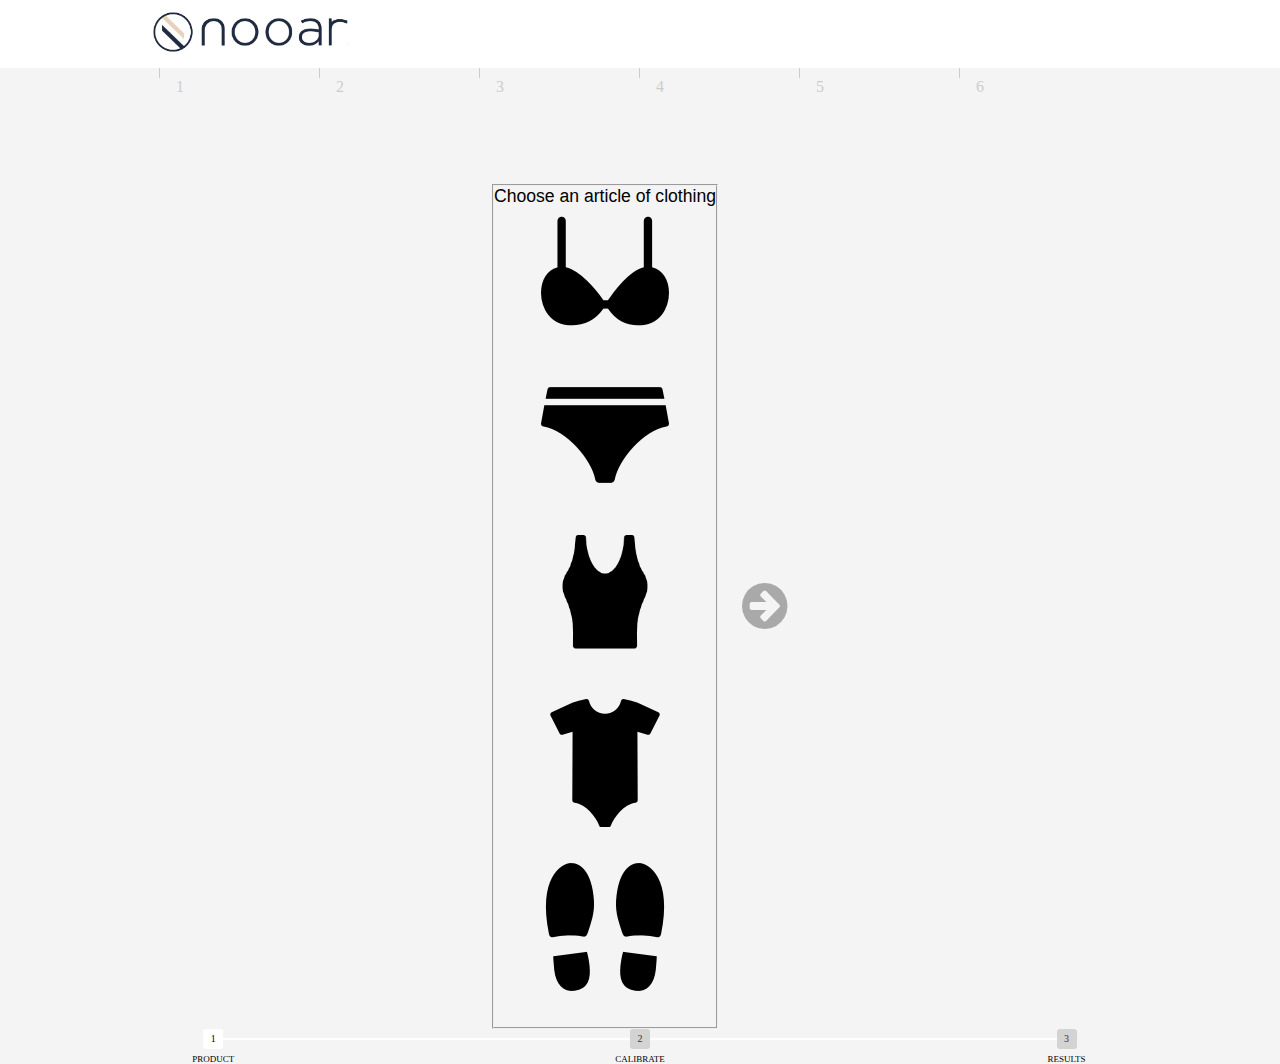
<file: index.html>
<!DOCTYPE html>
<html lang="en">
<head>
  <meta charset="utf-8">
  <title>NOOAR</title>

  <!-- Bootstrap for styling -->
  <link rel="stylesheet" href="https://maxcdn.bootstrapcdn.com/bootstrap/4.0.0-beta/css/bootstrap.min.css" integrity="sha384-/Y6pD6FV/Vv2HJnA6t+vslU6fwYXjCFtcEpHbNJ0lyAFsXTsjBbfaDjzALeQsN6M" crossorigin="anonymous">

  <link rel="stylesheet" href="css/font-awesome/css/font-awesome.min.css">
  <link rel="stylesheet" href="css/style.css">
</head>




<body>

<div id="header" class="container-fluid">
  <img src = "img/logo.jpg" id="brandLogo">
</div>
<div class="container-fluid">
  <ul class="ruler" data-items="24"></ul>
</div>
<div class="container">
<div id = "msform" class="SuperFlexContainer">
  <div id=flexContainer class="SuperFlexItem">
    <i class="fa fa-arrow-circle-left fa-2x back leftArrowicn flexItem" id="backArrow" style="font-size: 40pt;"></i>
    <div id="page1">
      <fieldset class="row align-middle">

        <div class="row align-middle">
          <p>Choose an article of clothing</p>
        </div>

        <div class="container">
            <div class = "row">
            <div class="col">
              <img src="img/icons/brassiere.png" class="clothesIcon"></img>
            </div>
            <div class="col">
              <img src="img/icons/panties.png" class="clothesIcon"></img>
            </div>
          </div>
          <div class= "row">
            <div class="col">
              <img src="img/icons/lingerie.png" class="clothesIcon"></img>
            </div>
            <div class="col">
              <img src="img/icons/bodysuit.png" class="clothesIcon"></img>
            </div>
            <div class="col">
              <img src="img/icons/shoes.png" class="clothesIcon"></img>
            </div>
          </div>
          </div>

      </fieldset>
    </div>

    <div id="page2">
      <fieldset>
      <!-- <svg id="card" preserveAspectRatio="xMidYMin" class="flexItem" data-name="Layer 1" xmlns="http://www.w3.org/2000/svg" viewBox="0 0 355 219"><defs><style>.e5b9d3ab-58d0-470a-9c58-227b86ab4b1c{font-size:18px;font-family:MyriadPro-Regular, Myriad Pro;}</style></defs><title>card</title><path d="M422,522a11,11,0,0,1,11,11V728a11,11,0,0,1-11,11H91a11,11,0,0,1-11-11V533a11,11,0,0,1,11-11H422m0-1H91a12,12,0,0,0-12,12V728a12,12,0,0,0,12,12H422a12,12,0,0,0,12-12V533a12,12,0,0,0-12-12Z" transform="translate(-79 -521)"/><text class="e5b9d3ab-58d0-470a-9c58-227b86ab4b1c" transform="translate(31.37 174.37)"><tspan xml:space="preserve">9999  9999  9999  9999</tspan></text></svg> -->

        <p class = flexItem>Place your credit card here. Adjust the slider until our card is the same size as yours.</p>
        <div id="slidecontainer" class="flexItem">
          <input type="range" min="10" max="30" value="20" class="slider" id="Range">
        </div>
        <img src = "./img/card.png" id = "card">
      </fieldset>
    </div>

    <div class="flexItem" id="page3">
      <fieldset>

          <p>Put your best-fitting bra on the screen. The arc that fully contains it will be your ideal size in our products.</p>
          <svg id="curves"  data-name="Layer 1" xmlns="http://www.w3.org/2000/svg" viewBox="0 0 1339.93 669.63"><defs><style>.e594452f-39c8-4923-b0eb-5aff67c8f5d0{fill:none;stroke:#000;stroke-miterlimit:10;stroke-width:3px;}.c756106c-b92b-438d-a6f3-b1e1f8937d59,.ea86dd1d-bf22-4cf2-af06-d337b277610a{font-size:48px;font-family:AvenirNext-Regular, Avenir Next;}.ea86dd1d-bf22-4cf2-af06-d337b277610a{letter-spacing:-0.02em;}</style></defs><title>curves</title><path class="e594452f-39c8-4923-b0eb-5aff67c8f5d0" d="M963.26,42.31c0,267-212.36,483.44-474.33,483.44S14.59,309.31,14.59,42.31" transform="translate(-12.7 -41.99)"/><path class="e594452f-39c8-4923-b0eb-5aff67c8f5d0" d="M800.67,42C800.67,258.88,624.84,434.7,408,434.7S15.24,258.88,15.24,42" transform="translate(-12.7 -41.99)"/><path class="e594452f-39c8-4923-b0eb-5aff67c8f5d0" d="M1179,43.48c0,321.66-260.76,582.42-582.41,582.42S14.2,365.14,14.2,43.48" transform="translate(-12.7 -41.99)"/><path class="e594452f-39c8-4923-b0eb-5aff67c8f5d0" d="M1351.13,43.54c0,368.14-298.43,666.58-666.57,666.58S18,411.68,18,43.54" transform="translate(-12.7 -41.99)"/><text class="ea86dd1d-bf22-4cf2-af06-d337b277610a" transform="translate(716.84 61.35)">A</text><text class="c756106c-b92b-438d-a6f3-b1e1f8937d59" transform="translate(886.75 60.88)">B</text><text class="c756106c-b92b-438d-a6f3-b1e1f8937d59" transform="translate(1104.54 60.84)">C</text><text class="c756106c-b92b-438d-a6f3-b1e1f8937d59" transform="translate(1277.25 61.8)">D</text></svg>
          <div class = "row-fluid">
          <span>
          </span>
        </div>
      </fieldset>
    </div>
    <i class="fa fa-arrow-circle-right fa-2x next" id="nextArrow" style="font-size: 40pt;"></i>


</div>


  <!-- progressbar -->
	<ul id="progressbar" class="SuperFlexItem">
		<li class="active">Product</li>
		<li>Calibrate</li>
		<li>Results</li>
	</ul>
</div>
  <!-- include JavaScript file -->
  <script src="https://ajax.googleapis.com/ajax/libs/jquery/3.2.1/jquery.min.js"></script>
  <script src="js/index.js"></script>
</div>
</body>

</html>
</file>
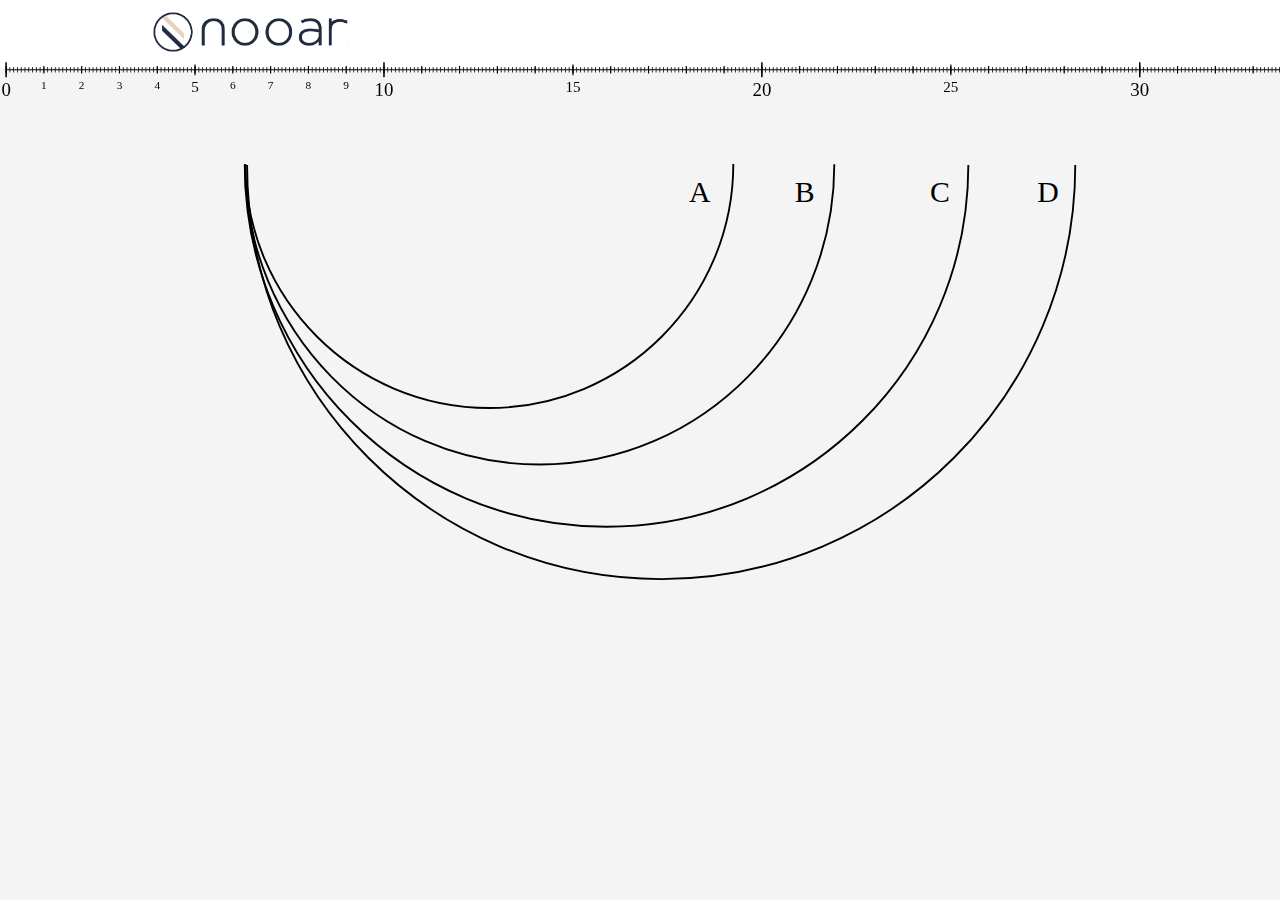
<file: measurement.html>
<!DOCTYPE html>
<html lang="en">
<head>
  <meta charset="utf-8">
  <title>NOOAR</title>

  <!-- Bootstrap for styling -->
  <!-- <link rel="stylesheet" href="https://maxcdn.bootstrapcdn.com/bootstrap/4.0.0-beta/css/bootstrap.min.css" integrity="sha384-/Y6pD6FV/Vv2HJnA6t+vslU6fwYXjCFtcEpHbNJ0lyAFsXTsjBbfaDjzALeQsN6M" crossorigin="anonymous"> -->

  <link rel="stylesheet" href="css/style.css">
</head>
<div id="header">
  <img src = "img/logo.jpg" id="brandLogo">
</div>
<body class="container">

  <div id="ruler">
    <svg
    xmlns="http://www.w3.org/2000/svg"
    xmlns:xlink="http://www.w3.org/1999/xlink"
    version="1.1"
    width="1020mm"
    height="20mm"
    viewBox="-10 -10 1020 20"
    >
    <defs>
        <g id="ticks" stroke="black">
            <line id="mm-tick" x1="-0.1" x2="1000.1" stroke-width="1.4142135623" stroke-dasharray="0.2 0.8"/>
            <line id="cm-tick" x1="-0.15" x2="1000.15" stroke-width="2" stroke-dasharray="0.3 9.7"/>
            <line id="5cm-tick" x1="49.85" x2="1000.15" stroke-width="2.8284271247" stroke-dasharray="0.3 99.7"/>
            <line id="dm-tick" x1="-0.2" x2="1000.2" stroke-width="4" stroke-dasharray="0.4 99.6"/>
        </g>
        <line id="line" x2="1000" stroke="black" stroke-width="0.3"/>
        <g id="cm-numbers" text-anchor="middle" font-size="3">
            <text x="10">1</text>
            <text x="20">2</text>
            <text x="30">3</text>
            <text x="40">4</text>
            <text x="60">6</text>
            <text x="70">7</text>
            <text x="80">8</text>
            <text x="90">9</text>
        </g>
        <g id="5cm-numbers" text-anchor="middle" font-size="4">
            <text x="50">5</text>
            <text x="150">15</text>
            <text x="250">25</text>
            <text x="350">35</text>
            <text x="450">45</text>
            <text x="550">55</text>
            <text x="650">65</text>
            <text x="750">75</text>
            <text x="850">85</text>
            <text x="950">95</text>
        </g>
        <g id="dm-numbers" text-anchor="middle" font-size="5">
            <text>0</text>
            <text x="100">10</text>
            <text x="200">20</text>
            <text x="300">30</text>
            <text x="400">40</text>
            <text x="500">50</text>
            <text x="600">60</text>
            <text x="700">70</text>
            <text x="800">80</text>
            <text x="900">90</text>
            <text x="1000">100</text>
        </g>
    </defs>
    <use xlink:href="#ticks"/>
    <use xlink:href="#line"/>
    <use y="5" xlink:href="#cm-numbers"/>
    <use y="6" xlink:href="#5cm-numbers"/>
    <use y="7" xlink:href="#dm-numbers"/>
</svg>
</div>

  <div id=flexContainer>
    <svg id="curves" class="flexItem" data-name="Layer 1" xmlns="http://www.w3.org/2000/svg" viewBox="0 0 1339.93 669.63"><defs><style>.e594452f-39c8-4923-b0eb-5aff67c8f5d0{fill:none;stroke:#000;stroke-miterlimit:10;stroke-width:3px;}.c756106c-b92b-438d-a6f3-b1e1f8937d59,.ea86dd1d-bf22-4cf2-af06-d337b277610a{font-size:48px;font-family:AvenirNext-Regular, Avenir Next;}.ea86dd1d-bf22-4cf2-af06-d337b277610a{letter-spacing:-0.02em;}</style></defs><title>curves</title><path class="e594452f-39c8-4923-b0eb-5aff67c8f5d0" d="M963.26,42.31c0,267-212.36,483.44-474.33,483.44S14.59,309.31,14.59,42.31" transform="translate(-12.7 -41.99)"/><path class="e594452f-39c8-4923-b0eb-5aff67c8f5d0" d="M800.67,42C800.67,258.88,624.84,434.7,408,434.7S15.24,258.88,15.24,42" transform="translate(-12.7 -41.99)"/><path class="e594452f-39c8-4923-b0eb-5aff67c8f5d0" d="M1179,43.48c0,321.66-260.76,582.42-582.41,582.42S14.2,365.14,14.2,43.48" transform="translate(-12.7 -41.99)"/><path class="e594452f-39c8-4923-b0eb-5aff67c8f5d0" d="M1351.13,43.54c0,368.14-298.43,666.58-666.57,666.58S18,411.68,18,43.54" transform="translate(-12.7 -41.99)"/><text class="ea86dd1d-bf22-4cf2-af06-d337b277610a" transform="translate(716.84 61.35)">A</text><text class="c756106c-b92b-438d-a6f3-b1e1f8937d59" transform="translate(886.75 60.88)">B</text><text class="c756106c-b92b-438d-a6f3-b1e1f8937d59" transform="translate(1104.54 60.84)">C</text><text class="c756106c-b92b-438d-a6f3-b1e1f8937d59" transform="translate(1277.25 61.8)">D</text></svg>
  </div>

  <!-- include JavaScript file -->
  <script src="js/index.js"></script>
</body>
</html>
</file>
<file: css/style.css>
* { margin:0; padding:0; } /* to remove the top and left whitespace */
* {
    box-sizing: border-box;
}
html, body { width:100%; height:100%; } /* just to be sure these are full screen*/

body{
  background-color: #f4f4f4;
}
#brandLogo {
  height:4rem;
  padding-left: 9rem;
}
#header {
  background-color:white;

  width: 100%;
  margin: 0%;
}
#flexContainer {
  margin-top:4rem;
  display:flex;
  flex-direction: row;
  align-items: center;
  justify-content: center;
}
#SuperFlexContainer{
  display:flex;
  flex-direction: row;
  align-items: center;
}
SuperFlexItem{
  margin: auto;
}

#card{
  width: 20rem;
  margin: 6rem;
  display: block;
  top: 50%;
  left: 50%;
  /*transform: translate(-30%, -30%);*/
}


#curves{
  flex-grow: 2;
  height:30rem;
  padding-left: 2.5rem;
  padding-top: 2rem;
  padding-bottom: 2rem;
  /*position: absolute;
  left:128px;*/
}
#slidecontainer{
  text-align: center;
}

#ruler{
  position:fixed;
  top:0;
  margin:2rem -2.0rem;
  padding: 0rem;
}

i{
  display: inline;
  font-size: 36pt;
  color:darkgrey;
  vertical-align: middle;
}

i:hover{
  color: white;
  //inline stlye as well
}
.fa-arrow-circle-right{
  padding-left: 1.5rem;
  float:right;
}
.fa-arrow-circle-left{
  padding-right: 1.5rem;
}
.flexItem p{
  display: inline-block;
  vertical-align:middle;
  margin:auto;
}

p {
  font-family: -apple-system, BlinkMacSystemFont, "Segoe UI", Roboto ,"Helvetica Neue",Arial,sans-serif;
  font-size: 1.1rem
}

/*form styles*/
/*#msform {
	width: 400px;
	margin: 50px auto;
	text-align: center;
	position: relative;
}*/
/*#msform fieldset {
	background: white;
	border: 0 none;
	border-radius: 3px;
	box-shadow: 0 0 15px 1px rgba(0, 0, 0, 0.4);
	padding: 20px 30px;

	box-sizing: border-box;
	width: 80%;
	margin: 0 10%;

	/*stacking fieldsets above each other*/
	/*position: absolute;*/
/*}*/
/*Hide all except first fieldset*/
fieldset {
	display: none;
  text-align: center;
}
/*inputs*/
/*#msform input, #msform textarea {
	padding: 15px;
	border: 1px solid #ccc;
	border-radius: 3px;
	margin-bottom: 10px;
	width: 100%;
	box-sizing: border-box;
	font-family: montserrat;
	color: #2C3E50;
	font-size: 13px;
}*/
/*buttons*/
/*#msform .action-button {
	width: 100px;
	background: #27AE60;
	font-weight: bold;
	color: white;
	border: 0 none;
	border-radius: 1px;
	cursor: pointer;
	padding: 10px 5px;
	margin: 10px 5px;
}*/
#msform .action-button:hover, #msform .action-button:focus {
	box-shadow: 0 0 0 2px white, 0 0 0 3px #27AE60;
}
/*headings*/
.fs-title {
	font-size: 15px;
	text-transform: uppercase;
	color: #2C3E50;
	margin-bottom: 10px;
}
.fs-subtitle {
	font-weight: normal;
	font-size: 13px;
	color: #666;
	margin-bottom: 20px;
}
/*progressbar*/
#progressbar {
	margin-bottom: 30px;
	overflow: hidden;
	/*CSS counters to number the steps*/
	counter-reset: step;
}
#progressbar li {
	list-style-type: none;
	color: black;
	text-transform: uppercase;
	font-size: 9px;
	width: 33.33%;
	float: left;
	position: relative;
  text-align: center;
}
#progressbar li:before {
	content: counter(step);
	counter-increment: step;
	width: 20px;
	line-height: 20px;
	display: block;
	font-size: 10px;
	color: #333;
	background: lightgrey;
	border-radius: 3px;
	margin: 0 auto 5px auto;
}
/*progressbar connectors*/
#progressbar li:after {
	content: '';
	width: 100%;
	height: 2px;
	background: white;
	position: absolute;
	left: -50%;
	top: 9px;
	z-index: -1; /*put it behind the numbers*/
}
#progressbar li:first-child:after {
	/*connector not needed before the first step*/
	content: none;
}
/*marking active/completed steps green*/
/*The number of the step and the connector before it = green*/
#progressbar li.active:before,  #progressbar li.active:after{
	background: white;
	color: black;
}

.ruler, .ruler li {
    margin: 0;
    padding: 0;
    list-style: none;
    display: inline-block;
}
/* IE6-7 Fix */
.ruler, .ruler li {
    *display: inline;
}
.ruler {
    /*background: lightYellow;*/
    /*box-shadow: 0 -1px 1em hsl(60, 60%, 84%) inset;*/
    /*border-radius: 2px;*/
    /*border: 1px solid #ccc;*/
    color: #ccc;
    margin: 0;
    height: 3em;
    padding-right: 1cm;
    white-space: nowrap;
    overflow:hidden;
}
.ruler li {
    padding-left: 1cm;
    width: 2em;
    margin: .64em -1em -.64em;
    text-align: center;
    position: relative;
    /*overflow:hidden;*/

    /*text-shadow: 1px 1px hsl(60, 60%, 84%);*/
}
.ruler li:before {
    content: '';
    position: absolute;
    border-left: 1px solid #ccc;
    height: .64em;
    top: -.64em;
    right: 1em;
    overflow:hidden;

}
.clothesIcon{
  height: 10rem;
  /*padding-top: 1rem;*/
  padding-bottom: 2rem;
}
</file>
